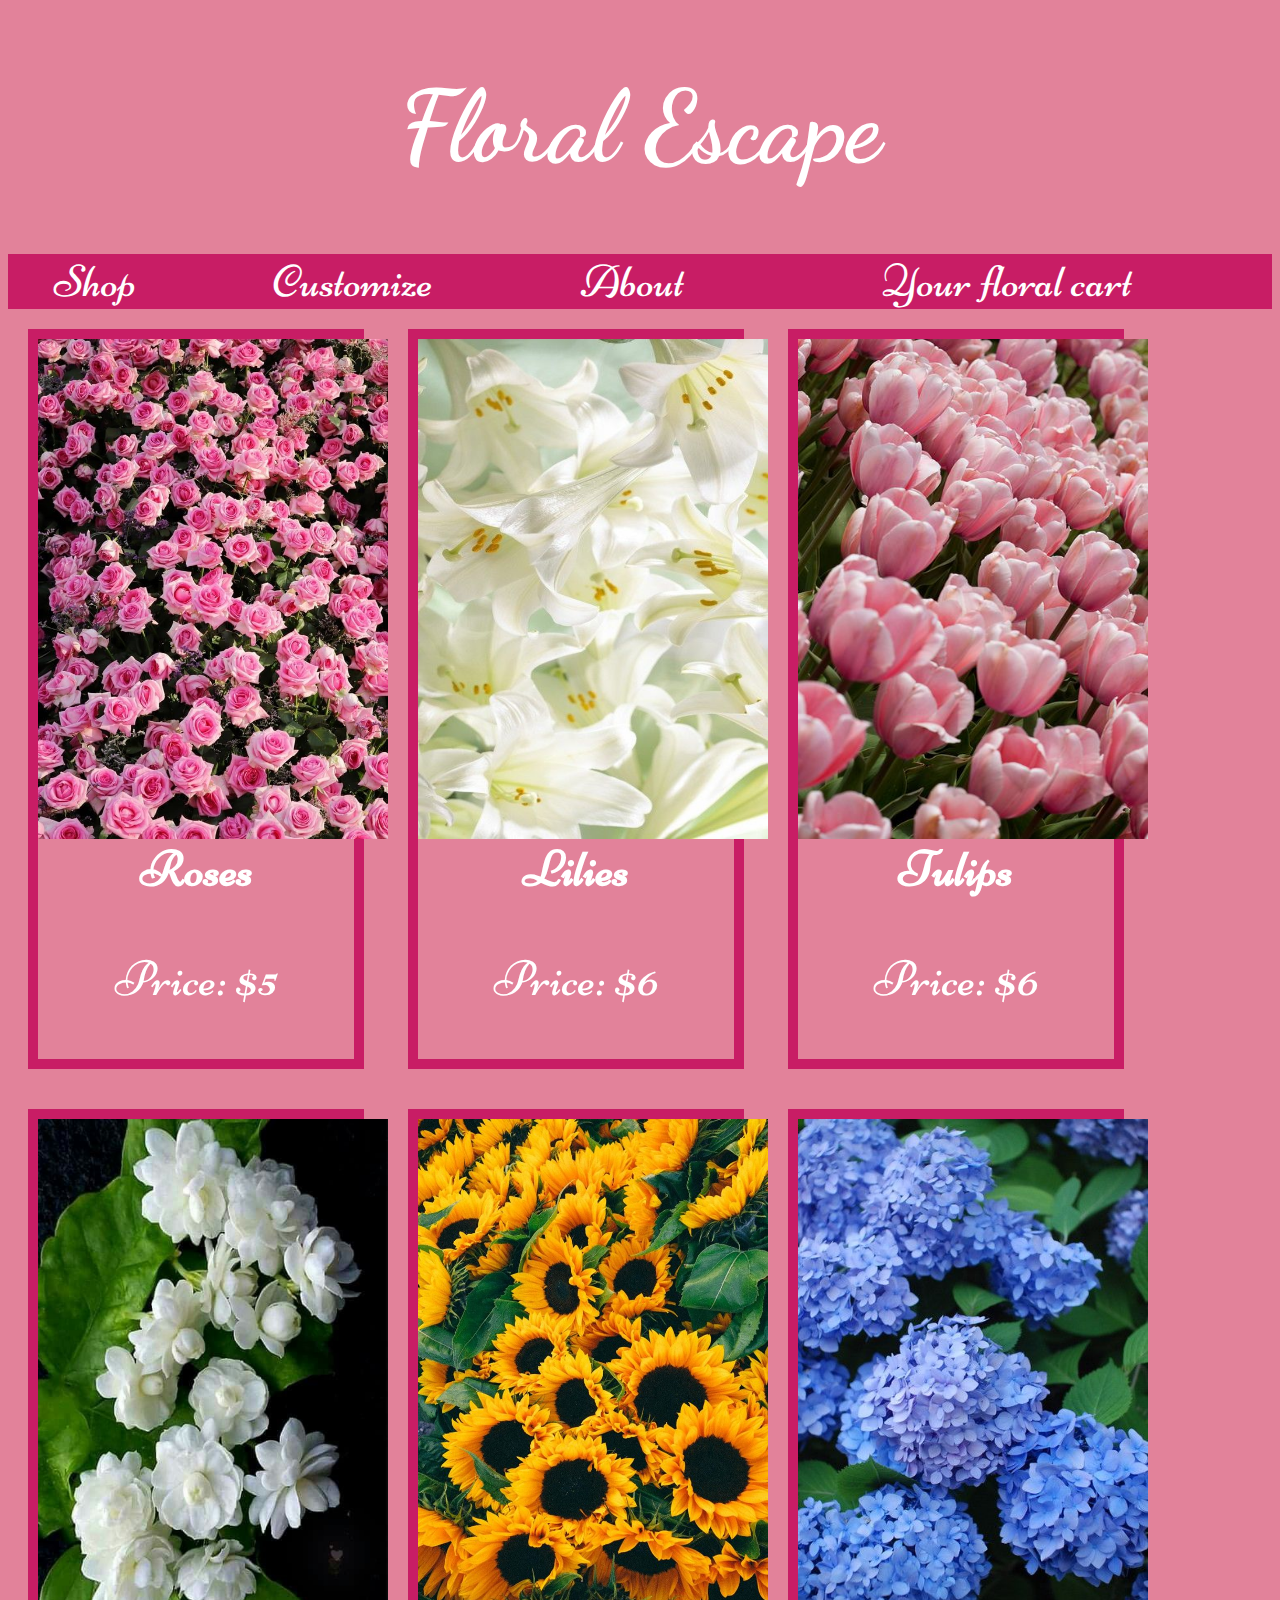
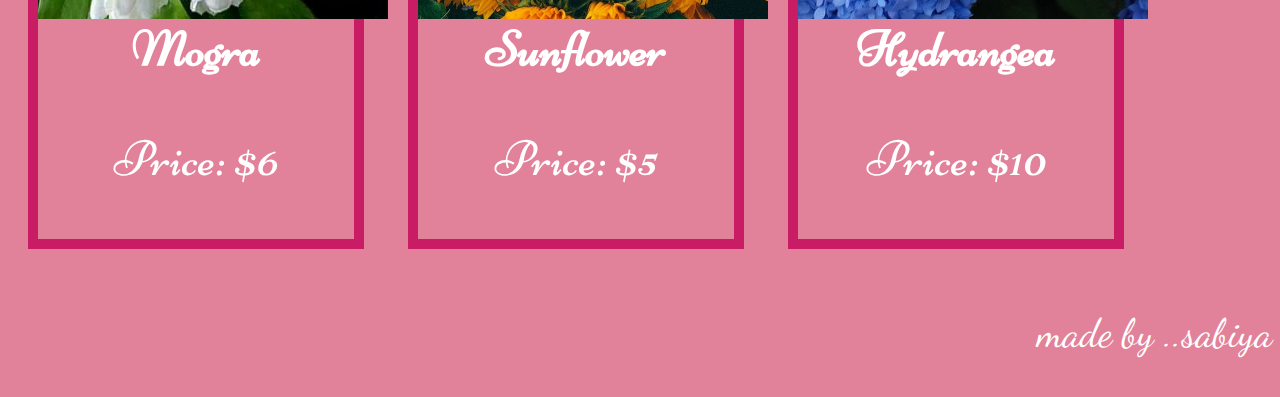
<file: index.html>
<!DOCTYPE html>
<html>
<head>
    <title>Floral escape</title>
    <link href="style.css" type="text/css" rel="stylesheet">
    <link href="https://fonts.googleapis.com/css2?family=Dancing+Script&display=swap" rel="stylesheet">
    <link href="https://fonts.googleapis.com/css2?family=Niconne&display=swap" rel="stylesheet">

</head>
<body>
<div class="heading">
    <h1>Floral Escape</h1>
</div>

<nav>
    <ul>
        <li><a href="shop.html">Shop</a></li>
        <li><a href="">Customize</a></li>
        <li><a href="">About</a></li>
        <li><a href="">Your floral cart</a></li>
    </ul>
</nav>
<div class="rose">
<img src="images/rose.jpeg">
<h3>Roses</h3>
<p>Price: $5</p>
</div>
<div class="lily">
<img src="images/lily.jpeg">
<h3>Lilies</h3>
<p>Price: $6</p>
</div>
<div class="tulip">
    <img src="images/Tulips.jpeg">
    <h3>Tulips</h3>
    <p>Price: $6</p>
    </div>
<div class="jasmine">
     <img src="images/mogra.jpeg">
        <h3>Mogra</h3>
        <p>Price: $6</p>
        </div>
<div class="sunflower">
<img src="images/sunflower.jpeg">
 <h3>Sunflower</h3>
<p>Price: $5</p>
 </div>
 <div class="hydrangeas">
    <img src="images/Hydrangea.jpeg">
    <h3>Hydrangea</h3>
    <p>Price: $10</p>
    </div> 
</body>
<footer>
    <p>made by 
        ..sabiya</p>
</footer></html>
</file>
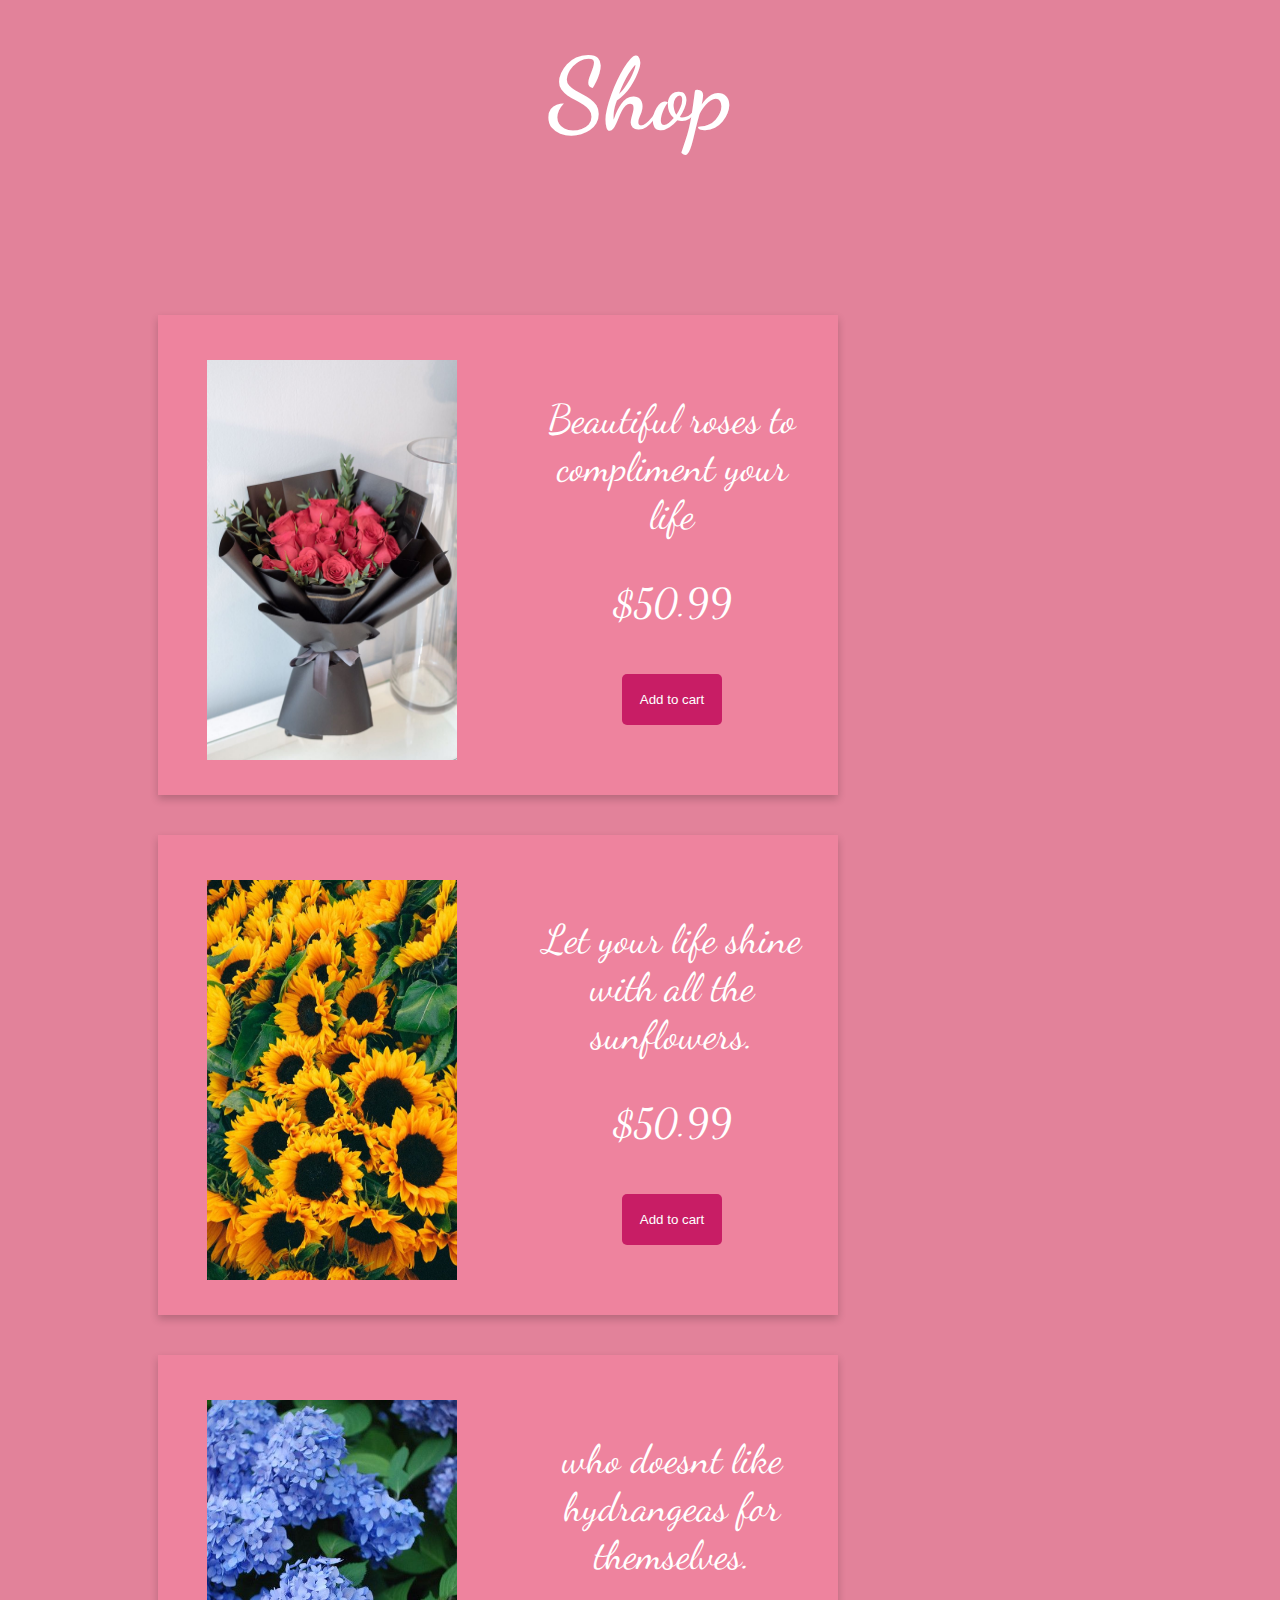
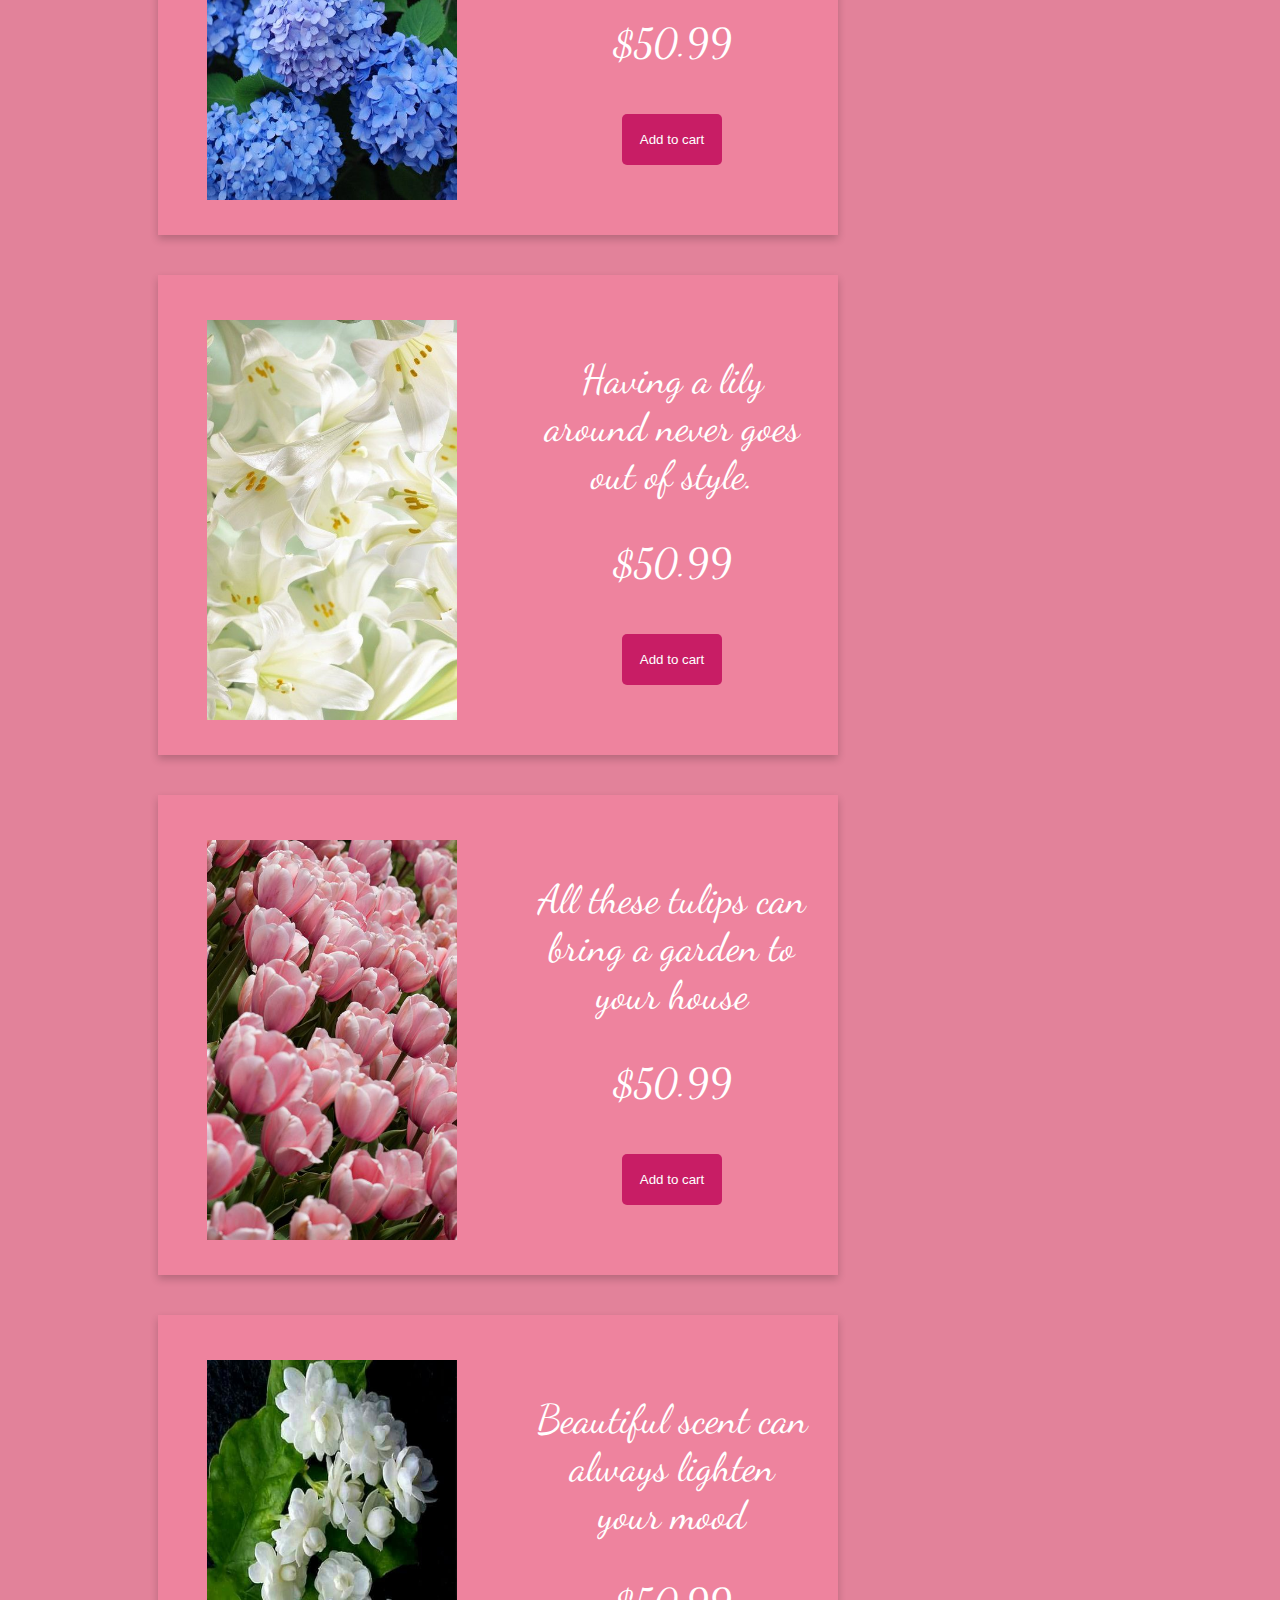
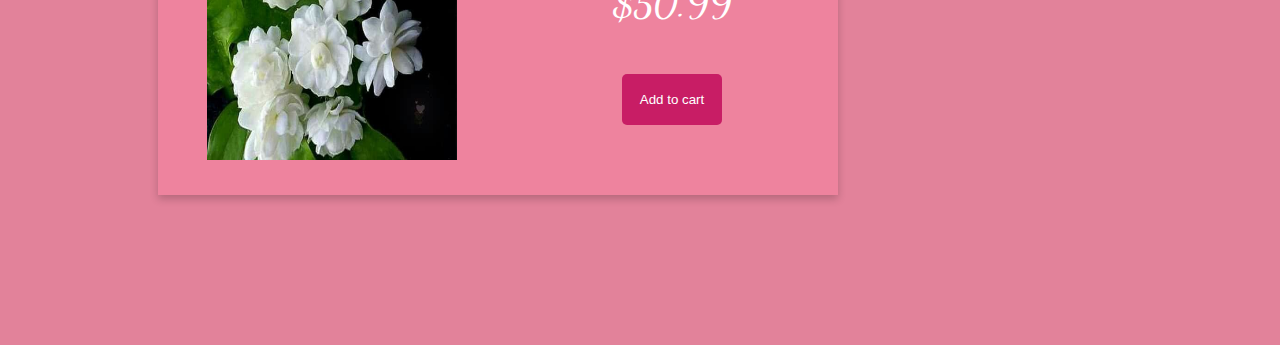
<file: shop.html>
<!DOCTYPE html>

<head>
    <title>Shop your flowers</title>
    <link href="style.css" type="text/css" rel="stylesheet">
    <link href="https://fonts.googleapis.com/css2?family=Dancing+Script&display=swap" rel="stylesheet">
</head>
<body>
<h1 class="heading">
    Shop
</h1>
<div class="cardp">
      <div class="card">
          <img src="images/Red Roses Bouquet.jpeg">
          <div class="details">
            <p>Beautiful roses to compliment your life</p>
          <p class="price">$50.99</p>
          
          <p><button>Add to cart</button></p>
      </div>
      </div> 
      <div class="card">
        <img src="images/sunflower.jpeg">
        <div class="details">
          <p>Let your life shine with all the sunflowers.</p>
        <p class="price">$50.99</p>
        <p><button>Add to cart</button></p>
    </div>
    </div>
    <div class="card">
        <img src="images/Hydrangea.jpeg">
        <div class="details">
          <p>who doesnt like hydrangeas for themselves.</p>
        <p class="price">$50.99</p>
        
        <p><button>Add to cart</button></p>
    </div>
    </div>
    <div class="card">
        <img src="images/lily.jpeg">
        <div class="details">
          <p>Having a lily around never goes out of style.</p>
        <p class="price">$50.99</p>
        
        <p><button>Add to cart</button></p>
    </div>
    </div>
    <div class="card">
        <img src="images/Tulips.jpeg">
        <div class="details">
          <p>All these tulips can bring a garden to your house</p>
        <p class="price">$50.99</p>
        
        <p><button>Add to cart</button></p>
    </div>
    </div>
    <div class="card">
        <img src="images/mogra.jpeg">
        <div class="details">
          <p>Beautiful scent can always lighten your mood</p>
        <p class="price">$50.99</p>
        <p><button>Add to cart</button></p>
    </div>
    </div>  
    </div>                                                                                   
</body>
</file>
<file: style.css>
body{
background-color: rgb(226, 130, 154);
}

h1{
    font-family: 'Dancing Script', cursive;
    font-size: 100px;
    color:white
}
.heading{
    text-align: center;
    margin: 35px;
}
nav ul{
font-size: 45px;
margin: 0;
padding:0;
overflow: hidden;
width: 100%;
display:table;
list-style-type: none;
}
nav li {
    display: table-cell;
  
}
li a{
    text-align: center;
    display: block;
    text-decoration: none;
    background-color: rgb(200, 29, 101);
    color: white;
    padding: 10 10;
    font-family: 'Niconne', cursive;
}

img{
    height: 500px;
    width: 350px;
    display:block;
    margin: auto;
}
.rose, .lily, .jasmine , .sunflower , .tulip, .hydrangeas {
    padding: 10 10;
    margin: 20px;
    border-style: solid;
    border-width: 10px;
    width:25%;
    display: inline-block;  
    align-content: center;
    border-color: rgb(200, 29, 101);
    
}
h3{
    font-family:'Niconne' ,'cursive';
    color: white;
    font-size: 50px;
    text-align: center;
    padding:none;
    margin: 0 0;
}p{
   font-family:'Niconne' ,'cursive';
    color: white;
    font-size: 50px;
    text-align: center;
    padding:none;
    margin: 10 10;
 
}
.card{
    box-shadow: 0 4px 8px 0 rgba(0,0,0,0.2);
    max-width: 680px;
    margin:20px 20px;
    text-align: center;
    background-color: rgb(238, 131, 158);
    padding-top: 10px;
    display: flex;
}
.card img{
   
    transition: all 0.3s ease-out;
	display: inline-block;
	position: relative;
	overflow: hidden;
    display: inline-block;
    height:400px;
    width:250px;
    
}
.details{
    position: relative;
	text-align: right;
	overflow: hidden;
	padding: 30px;
	float: right;
	width: 40%;
}
.details p{
    font-family: 'Dancing Script', cursive;
    font-size: 40px ;
}
.price{
    margin: 30px;
}
.card button{
    padding: 18px;
    background-color:rgb(200, 29, 101);
    color: white;
    border: none;
    border-radius: 5px ;
}
.cardp{
    display: flex;
   flex-wrap: wrap;
    margin: 130px 130px;
    padding-top: 10px;
    height: 100%;
}
footer p{
    font-family: 'Dancing Script', cursive;
    text-align: end;
    font-size: 40px;
}
</file>
